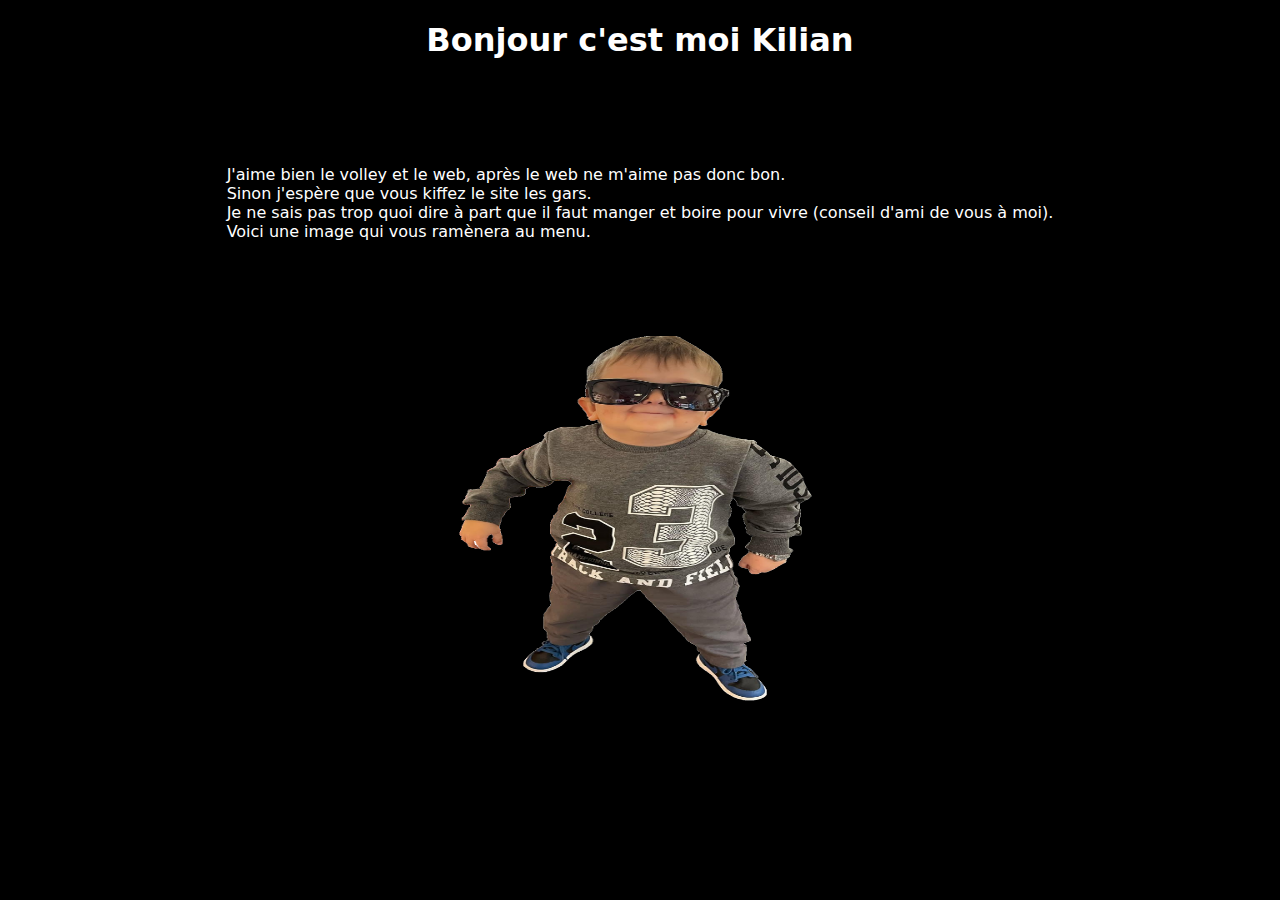
<file: pages/moi.html>
<!DOCTYPE html>
<head>
  <link rel="stylesheet" href="style.css" />
  <title>McMusic</title>
  <link rel="icon" href="../images/favicon.ico" type="image/x-icon" />
</head>
<body>
  <h1>Bonjour c'est moi Kilian</h1>
  <div class="moi">
    <p>
      J'aime bien le volley et le web, après le web ne m'aime pas donc bon.<br />
      Sinon j'espère que vous kiffez le site les gars.<br />
      Je ne sais pas trop quoi dire à part que il faut manger et boire pour
      vivre (conseil d'ami de vous à moi).<br />
      Voici une image qui vous ramènera au menu.
    </p>

    <div class="imgmoi">
      <a href="../index.html">
        <img src="../images/hasbulla.png" alt="Hasbulla"
      /></a>
    </div>
  </div>
</body>
</file>
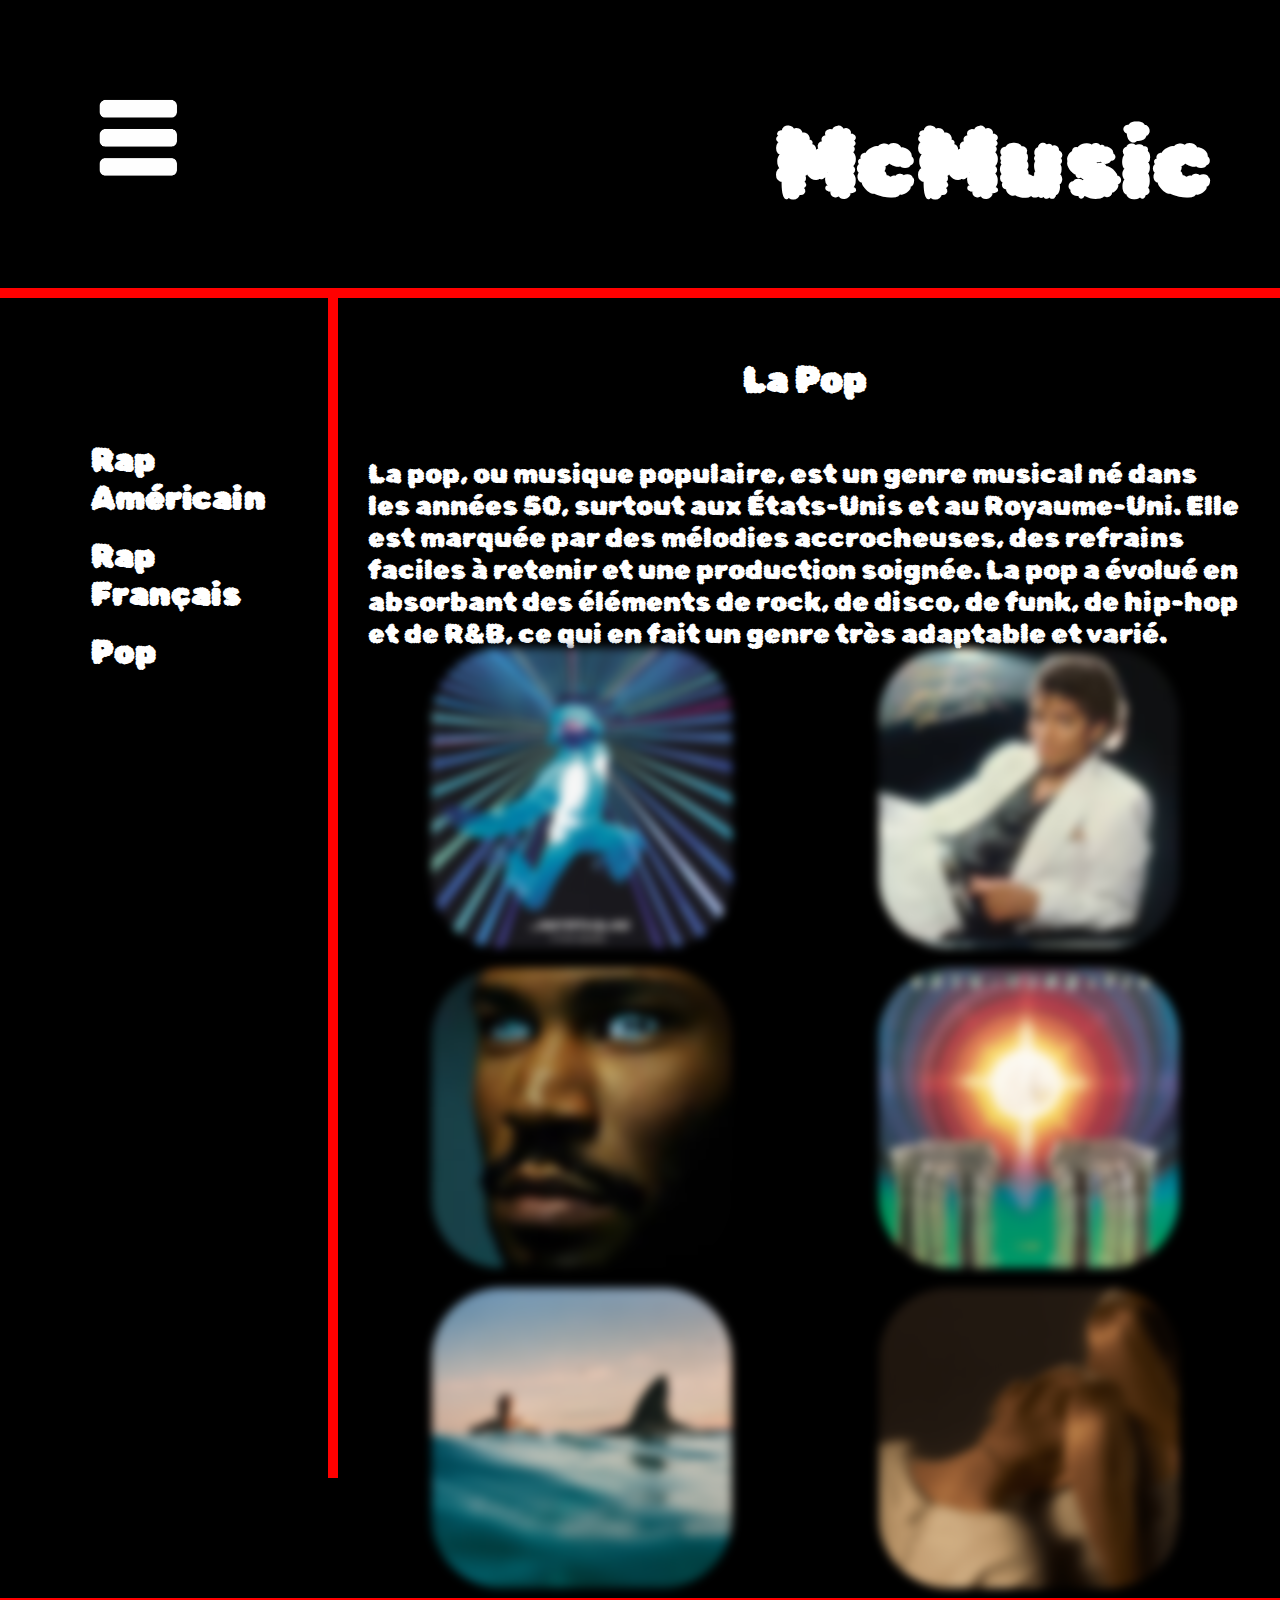
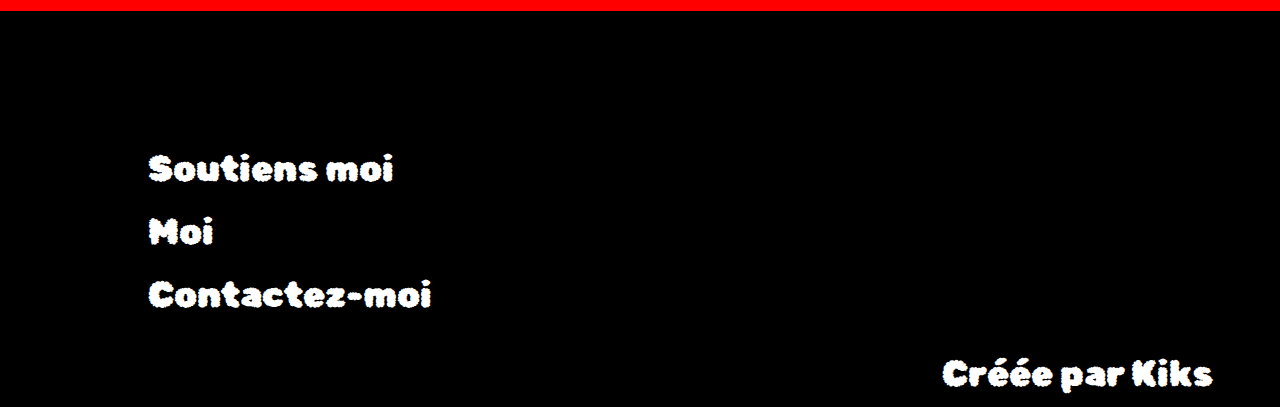
<file: pages/pop.html>
<!DOCTYPE html>
<head>
  <link rel="stylesheet" href="style.css" />
  <link rel="preconnect" href="https://fonts.googleapis.com" />
  <link rel="preconnect" href="https://fonts.gstatic.com" crossorigin />
  <link
    href="https://fonts.googleapis.com/css2?family=Danfo&family=Rubik+Bubbles&display=swap"
    rel="stylesheet"
  />
  <title>McMusic</title>
  <link rel="icon"  href="../images/favicon.ico" type="image/x-icon">
</head>
<body>
  <header>
    <div class="navbar2">
      <a
        href="../index.html"
      >
        <img src="../images/home.png" width="100" height="100" />
      </a>

      <div class="titre">
        <h1>McMusic</h1>
        
      </div>
    </div>
  </header>
  <main>
    <nav>
      <div class="barre2">
        <h1>
          <ul>
            <li><a href="RapAmericain.html">Rap Américain</a> </li>
            <li><a href="RapFrançais.html">Rap Français</a></li>
            <li><a href="pop.html">Pop</a></li>
          </ul>
        </h1>
      </div>
    </nav>
    
    <div class="box">
        <div class="contenu2"><h2>La Pop </h2>
     <p> La pop, ou musique populaire, est un genre 
        musical né dans les années 50, surtout aux 
        États-Unis et au Royaume-Uni. Elle est marquée 
        par des mélodies accrocheuses, des refrains 
        faciles à retenir et une production soignée. 
        La pop a évolué en absorbant des éléments de 
        rock, de disco, de funk, de hip-hop et de R&B,
         ce qui en fait un genre très adaptable et varié.
     </p>
       </div>
      <a
        href="https://open.spotify.com/intl-fr/album/6cLYs4e403jQk6PJ8PG9rs?si=c7a1223dd9d84b3c"
        target="_blank"
        ><img class="contenu" src="../images/funk.jpg" height="100%" alt="A Funk Odyssey"
      /></a>

      <a
        href="https://open.spotify.com/intl-fr/album/2ANVost0y2y52ema1E9xAZ?si=lk7SLCzZQ7CpBtE67CDMUw"
        target="_blank"
      >
        <img class="contenu" src="../images/Thriller.jpg" height="100%" alt="Thriller"
      /></a>
      <a
      href="https://open.spotify.com/intl-fr/album/5FQ4sOGqRWUA5wO20AwPcO?si=0892543dadbd4326"
      target="_blank"
    >
      <img class="contenu" src="../images/bubba.jpg" height="100%" alt="Bubba"
    /></a>
    <a
      href="https://open.spotify.com/intl-fr/album/4RLVTxnuVN5ZWZqBFnaaQt?si=200cfb09e3ea42bf"
      target="_blank"
    >
      <img class="contenu" src="../images/Iam2.jpg" height="100%" alt="I Am"
    /></a>
    <a
    href="https://open.spotify.com/intl-fr/album/1Mo92916G2mmG7ajpmSVrc?si=48007e75519e46d8"
    target="_blank"

  >
    <img class="contenu" src="../images/radical.jpg" height="100%" alt="Radical Optimism"
  /></a>
  <a
  href="https://open.spotify.com/intl-fr/track/3RwWW7KeVhHGayYJgUL5eZ?si=d685c08e202e4236"
  target="_blank"
>
  <img class="contenu" src="../images/eternal.png" height="100%" alt="Eternal Sunshine"
/></a>
      
    </div>
  </div>
  </main>
  <footer>
    <div class="footer2">
      <ul>
        <li ><a href="https://www.fnac.com/a18555796/Asake-Work-Of-Art-Vinyle-Tricolore-Vinyle-album" target="_blank">Soutiens moi </a></li>
        <li><a href="moi.html">Moi</a> </li>
        <li ><a href="https://www.instagram.com/kili_db/?hl=fr" target="_blank"> Contactez-moi </a></li>
      </ul>
      <div class="texte">
        <a href="https://open.spotify.com/user/skyloz78?si=ed8890b3d9a9453b" target="_blank">
          Créée par Kiks</a
        ></a>
      </div>
    </div>
  </footer>
</body>
</file>
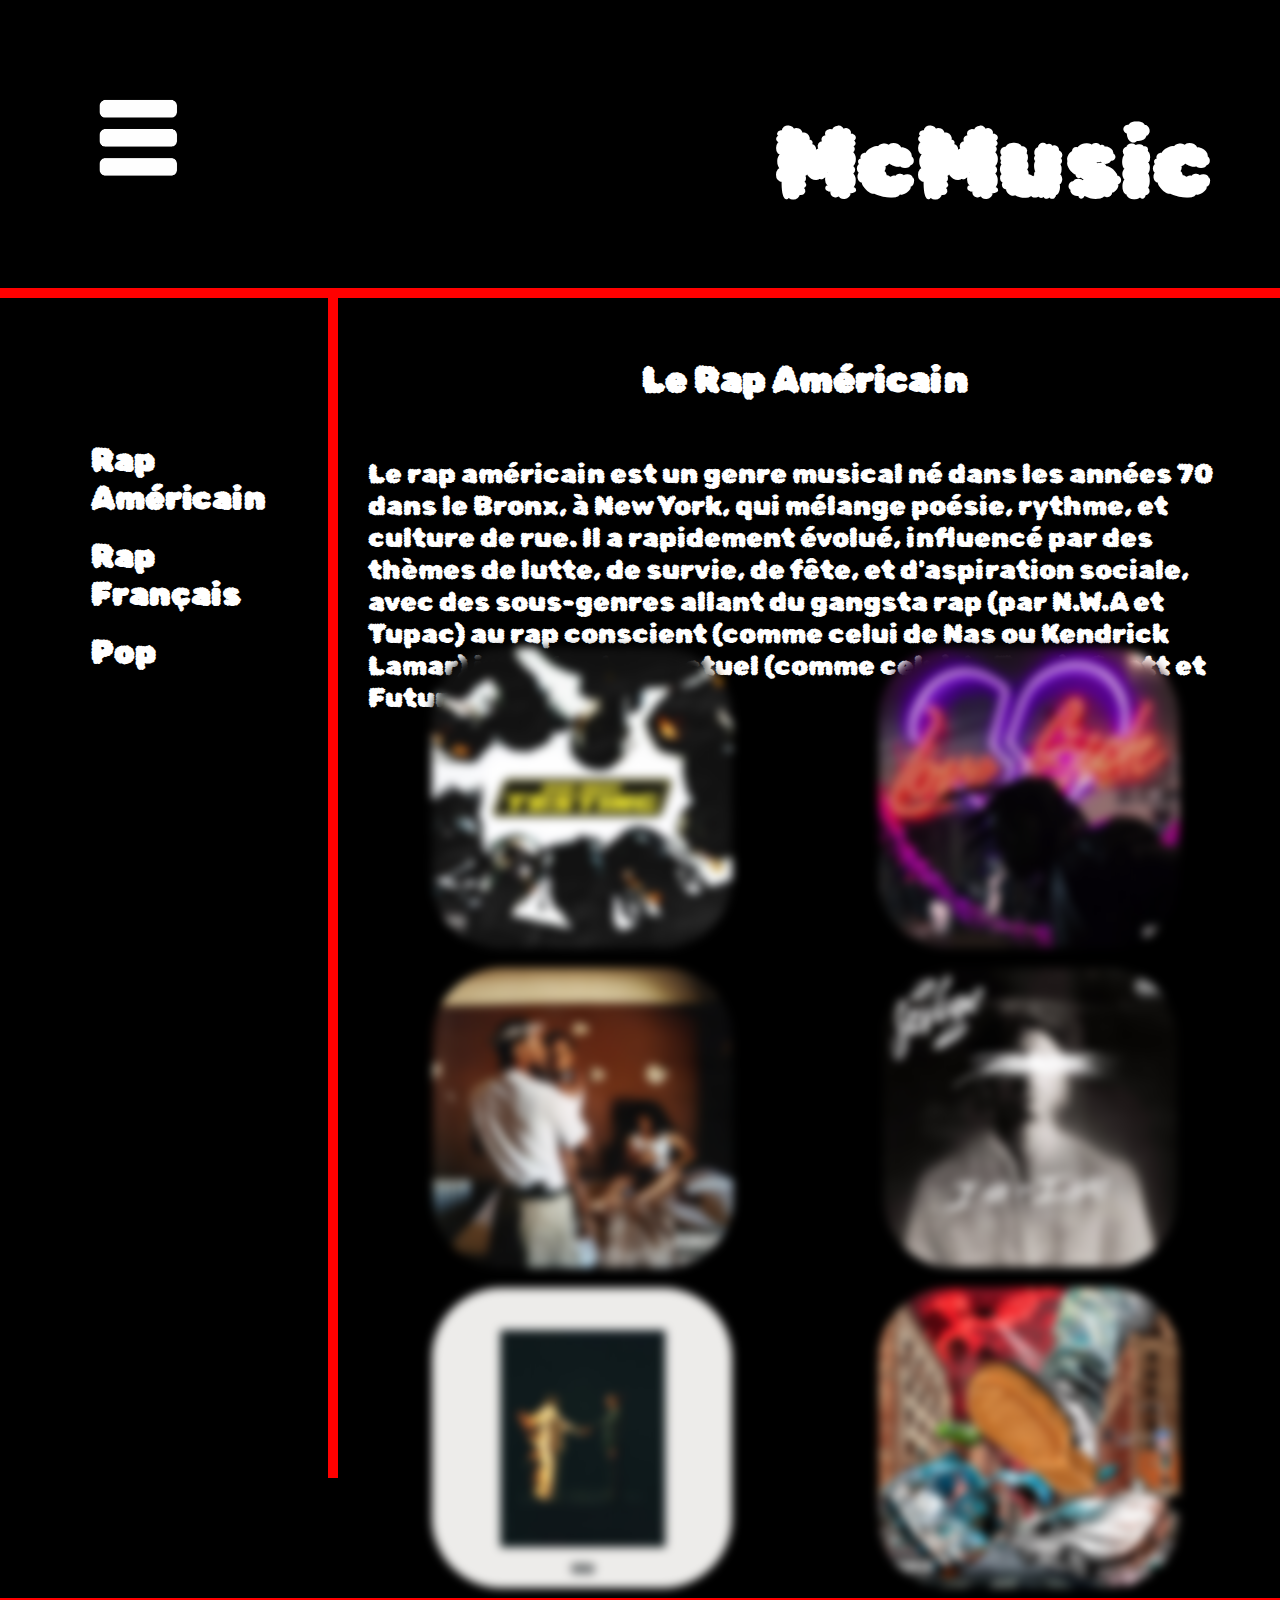
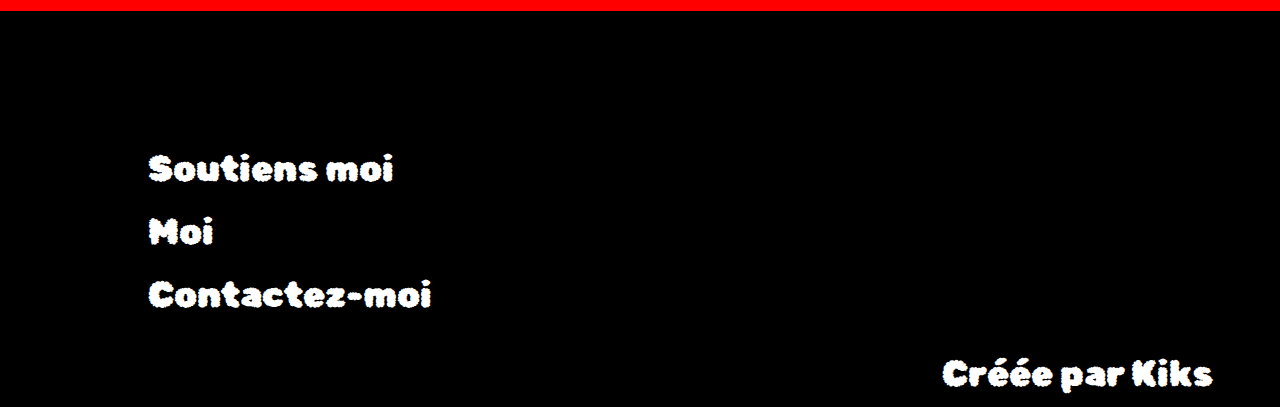
<file: pages/RapAmericain.html>
<!DOCTYPE html>
<head>
  <link rel="stylesheet" href="style.css" />
  <link rel="preconnect" href="https://fonts.googleapis.com" />
  <link rel="preconnect" href="https://fonts.gstatic.com" crossorigin />
  <link
    href="https://fonts.googleapis.com/css2?family=Danfo&family=Rubik+Bubbles&display=swap"
    rel="stylesheet"
  />
  <title>McMusic</title>
  <link rel="icon"  href="../images/favicon.ico" type="image/x-icon">
</head>
<body>
  <header>
    <div class="navbar2">
      <a
        href="../index.html"
      >
        <img src="../images/home.png" width="100" height="100" />
      </a>

      <div class="titre">
        <h1>McMusic</h1>
        
      </div>
    </div>
  </header>
  <main>
    <nav>
      <div class="barre2">
        <h1>
          <ul>
            <li><a href="RapAmericain.html">Rap Américain</a> </li>
            <li><a href="RapFrançais.html">Rap Français</a></li>
            <li><a href="pop.html">Pop</a></li>
          </ul>
        </h1>
      </div>
    </nav>
    <div class="box">
        <div class="contenu2"><h2>Le Rap Américain </h2>
     <p> Le rap américain est un genre musical né dans les années 70 dans le Bronx, 
        à New York, qui mélange poésie, rythme, et culture de rue. Il a rapidement 
        évolué, influencé par des thèmes de lutte, de survie, de fête, et d'aspiration 
        sociale, avec des sous-genres allant du gangsta rap (par N.W.A et Tupac) au rap 
        conscient (comme celui de Nas ou Kendrick Lamar) jusqu’au trap actuel (comme celui 
        de Travis Scott et Future).
     </p>
       </div>
      <a
        href="https://open.spotify.com/intl-fr/album/3MATDdrpHmQCmuOcozZjDa?si=5bdDFsl2SfmtLXQakBRcdg"
        target="_blank"
        ><img class="contenu" src="../images/testing.jpg" height="100%" alt="Love Sick"
      /></a>

      <a
        href="https://open.spotify.com/intl-fr/album/2Q2TRdT994vTzGE3Grmmht?si=7067209ec4834c5f"
        target="_blank"
      >
        <img class="contenu" src="../images/lovesick.jpg" height="100%" alt="Love Sick "
      /></a>
      <a
      href="https://open.spotify.com/intl-fr/album/79ONNoS4M9tfIA1mYLBYVX?si=b0baf460d8664770"
      target="_blank"
    >
      <img class="contenu" src="../images/mrmorale.jpg" height="100%" alt="Mr Morale & The Big Steppers"
    /></a>
    <a
      href="https://open.spotify.com/intl-fr/album/007DWn799UWvfY1wwZeENR?si=91ff7b6a78084dd0"
      target="_blank"
    >
      <img class="contenu" src="../images/Iam.jpg" height="100%" alt="I am > I was"
    /></a><a
    href="https://open.spotify.com/intl-fr/album/7txGsnDSqVMoRl6RQ9XyZP?si=49e1d9d8dccb49c7"
    target="_blank"

  >
    <img class="contenu" src="../images/heroes.jpg" height="100%" alt="Heroes & Villains"
  /></a><a
  href="https://open.spotify.com/intl-fr/album/26rTTXIEtEeSTan28AiLaV?si=dd9bca32f39a4415"
  target="_blank"
  >
    <img class="contenu" src="../images/Larger.jpeg" height="100%" alt="Larger Than Life"
    /></a>
      
    </div>
  </main>
  <footer>
    <div class="footer2">
      <ul>
        <li ><a href="https://www.fnac.com/a18555796/Asake-Work-Of-Art-Vinyle-Tricolore-Vinyle-album" target="_blank">Soutiens moi </a></li>
        <li><a href="moi.html">Moi</a> </li>
        <li ><a href="https://www.instagram.com/kili_db/?hl=fr" target="_blank"> Contactez-moi </a></li>
      </ul>
      <div class="texte">
        <a href="https://open.spotify.com/user/skyloz78?si=ed8890b3d9a9453b" target="_blank">
          Créée par Kiks</a
        ></a>
      </div>
    </div>
  </footer>
</body>
</file>
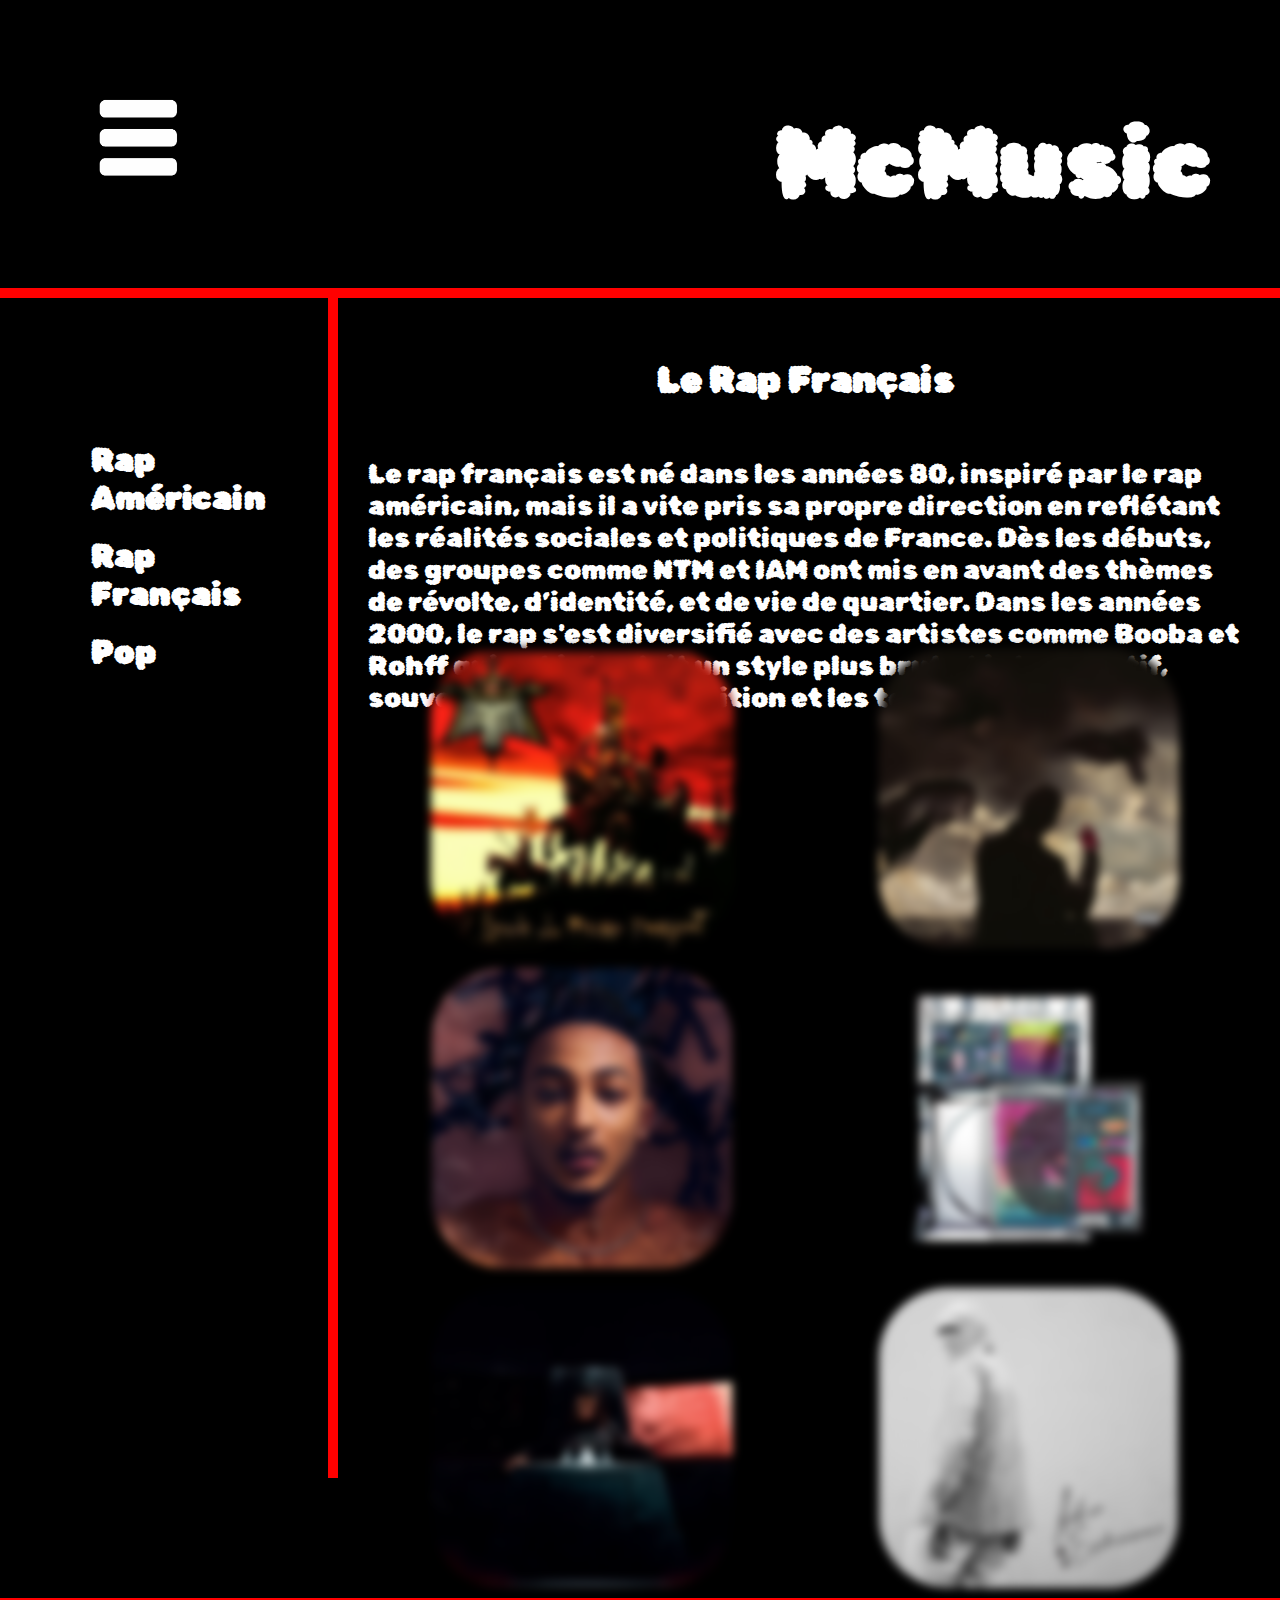
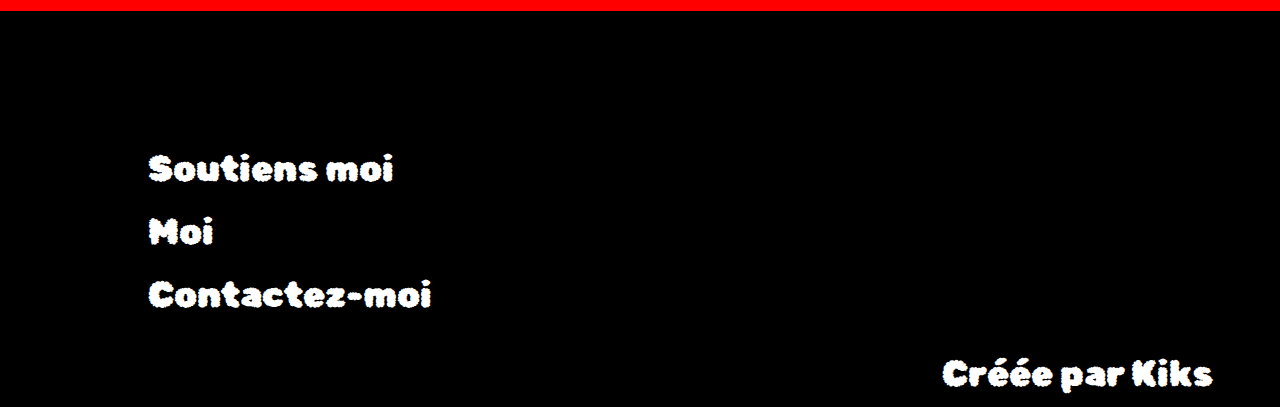
<file: pages/RapFrançais.html>
<!DOCTYPE html>
<head>
  <link rel="stylesheet" href="style.css" />
  <link rel="preconnect" href="https://fonts.googleapis.com" />
  <link rel="preconnect" href="https://fonts.gstatic.com" crossorigin />
  <link
    href="https://fonts.googleapis.com/css2?family=Danfo&family=Rubik+Bubbles&display=swap"
    rel="stylesheet"
  />
  <title>McMusic</title>
  <link rel="icon"  href="../images/favicon.ico" type="image/x-icon">
</head>
<body>
  <header>
    <div class="navbar2">
      <a
        href="../index.html"
      >
        <img src="../images/home.png" width="100" height="100" />
      </a>

      <div class="titre">
        <h1>McMusic</h1>
        
      </div>
    </div>
  </header>
  <main>
    <nav>
      <div class="barre2">
        <h1>
          <ul>
            <li><a href="RapAmericain.html">Rap Américain</a> </li>
            <li><a href="RapFrançais.html">Rap Français</a></li>
            <li><a href="pop.html">Pop</a></li>
          </ul>
        </h1>
      </div>
    </nav>
    <div class="box">
        <div class="contenu2"><h2>Le Rap Français </h2>
     <p> Le rap français est né dans les années 80, inspiré 
        par le rap américain, mais il a vite pris sa propre 
        direction en reflétant les réalités sociales et politiques 
        de France. Dès les débuts, des groupes comme NTM et IAM ont 
        mis en avant des thèmes de révolte, d’identité, et de vie de 
        quartier. Dans les années 2000, le rap s'est diversifié avec des
         artistes comme Booba et Rohff qui ont introduit un style plus brut et 
         introspectif, souvent centré sur l'ambition et les tensions sociales.
     </p>
       </div>
      <a
        href="https://open.spotify.com/intl-fr/album/3atPIVCVIIgak6KeB1ANnK?si=ae5905d2e2e249d5"
        target="_blank"
        ><img class="contenu" src="../images/ecole.jpg" height="100%" alt="L'Ecole Du Micro D'Argent"
      /></a>

      <a
        href="https://open.spotify.com/intl-fr/album/1LtG5P8cNErCsn1DZMVbrz?si=KaTmlNV5TAu-QyefADEnnQ"
        target="_blank"
      >
        <img class="contenu" src="../images/histoire.jpg" height="100%" alt="L'Etrange Histoire De Mr.Anderson"
      /></a>
      <a
      href="https://open.spotify.com/intl-fr/album/2JQGzY8aNTwefM5JBoL5M7?si=801e12b7d2a545cd"
      target="_blank"
    >
      <img class="contenu" src="../images/imad.jpg" height="100%" alt="Imad"
    /></a>
    <a
      href="https://open.spotify.com/intl-fr/album/3TDNimUU4nzPRD8BEwiZ0i?si=5bbb54bcbd1245fc"
      target="_blank"
    >
      <img class="contenu" src="../images/etoiles.jpg" height="100%" alt="Les Etoiles Vagabondes"
    /></a>
    <a
    href="https://open.spotify.com/intl-fr/album/7HaPwKhzyLkPAJYi8BfugU?si=b234cdef57624fa7"
    target="_blank"

  >
    <img class="contenu" src="../images/luv2.jpg" height="100%" alt="Mustafar"
  /></a>
  <a
  href="https://open.spotify.com/intl-fr/album/3VsBRRKlb3f8oGxkVOkK5e?si=bbf32ceaa1ba4c3f"
  target="_blank"
>
  <img class="contenu" src="../images/Adios.jpg" height="100%" alt="Adios Bahamas"
/></a>
      
    </div>
  </main>
  <footer>
    <div class="footer2">
      <ul>
        <li ><a href="https://www.fnac.com/a18555796/Asake-Work-Of-Art-Vinyle-Tricolore-Vinyle-album" target="_blank">Soutiens moi </a></li>
        <li><a href="moi.html">Moi</a> </li>
        <li ><a href="https://www.instagram.com/kili_db/?hl=fr" target="_blank"> Contactez-moi </a></li>
      </ul>
      <div class="texte">
        <a href="https://open.spotify.com/user/skyloz78?si=ed8890b3d9a9453b" target="_blank">
          Créée par Kiks</a
        ></a>
      </div>
    </div>
  </footer>
</body>
</file>
<file: pages/style.css>
body {
  background-color: black;
  color: white;
  font-family: "Rubik Bubbles", system-ui;
}

main {
  display: flex;
  width: 100%;
  margin: 0;
}
header {
  background-color: red;
  padding: 100px;
  width: 89%;
  position: relative;
  height: 110px;
  margin-left: -20px;
  margin-top: -20px;
}

.navbar2 {
  background-color: black;
  padding: 100px;
  width: 100%;
  margin-left: -100px;
  margin-top: -100px;
  height: 100px;
  position: relative;
}
footer {
  background-color: red;
  padding: 100px;
  width: 89%;
  position: relative;
  height: 110px;
  margin-left: -20px;
  margin-top: -20px;
  font-size: 4vh;
}

.footer2 {
  background-color: black;
  padding: 100px;
  width: 100%;
  margin-left: -100px;
  margin-top: -87px;
  height: 100px;
  position: relative;
}
.footer .texte {
  display: flex;
  position: relative;
  justify-content: end;
  height: 200px;
}
nav {
  background-color: red;
  padding: 50px;
  height: 120vh;
  width: 250px;
  position: relative;
  margin-left: -20px;
}
.barre2 {
  background-color: black;
  padding: 70px;
  height: 130vh;
  width: 200px;
  margin-left: -50px;
  margin-top: -50px;
  position: relative;
}

.box {
  display: flex;
  flex: 1;
  justify-content: space-around;
  flex-wrap: wrap;
  flex-direction: row;
  margin-top: 50px;
  margin-left: 70px;
  margin: 20px;
}
.box img {
  filter: blur(5px);
  transition: 0.5s;
}
.box :hover img {
  filter: blur(0px);
  height: 350px;
  transition: 0.5s;
}
.contenu {
  display: flex;
  align-items: center;
  justify-content: center;
  height: 300px;
  flex-basis: calc(30% - 20px);
  margin: 10px;
  border-radius: 70px;
}
.contenu2 {
  display: flex;
  align-items: center;
  justify-content: start;
  height: 300px;
  flex-basis: calc(100% - 20px);
  margin: 10px;
  flex-direction: column;
  font-size: 3vh;
}
.contenu2 h2 {
  font-size: 4vh;
}

.titre {
  display: flex;
  justify-content: end;
  margin-top: -150px;
  font-size: 300%;
  cursor: default;

  font-weight: 200;
}
.titre :hover {
  transition: 10s;
  background-image: url(https://www.icegif.com/wp-content/uploads/2022/09/icegif-1624.gif);
  background-size: cover;
  background-position: center;
  color: red;
}

.titre img {
  display: none;
}
.titre :hover img {
  display: block;
}
ul {
  list-style-type: none;
  cursor: default;
}
li {
  margin: 20px;
}
a {
  text-decoration: none;
  color: inherit;
}
.texte {
  display: flex;
  justify-content: end;
}
h1 {
  display: flex;
  justify-content: center;
}
.moi {
  display: flex;
  align-items: center;
  margin-top: 10vh;
  flex-direction: column;
}

.imgmoi {
  position: relative;
  width: 50vh;
  height: 50vh;
}

.imgmoi img {
  width: 100%;
  height: 100%;
  transition: 0.5s;
}

.imgmoi:hover img {
  opacity: 0;
}

.imgmoi:hover::before {
  content: "";
  position: absolute;
  top: 0;
  left: 0;
  width: 100%;
  height: 100%;
  background-image: url("../images/hasbulla1.png");
  background-size: cover;
  background-position: center;
  opacity: 1;
}
</file>
